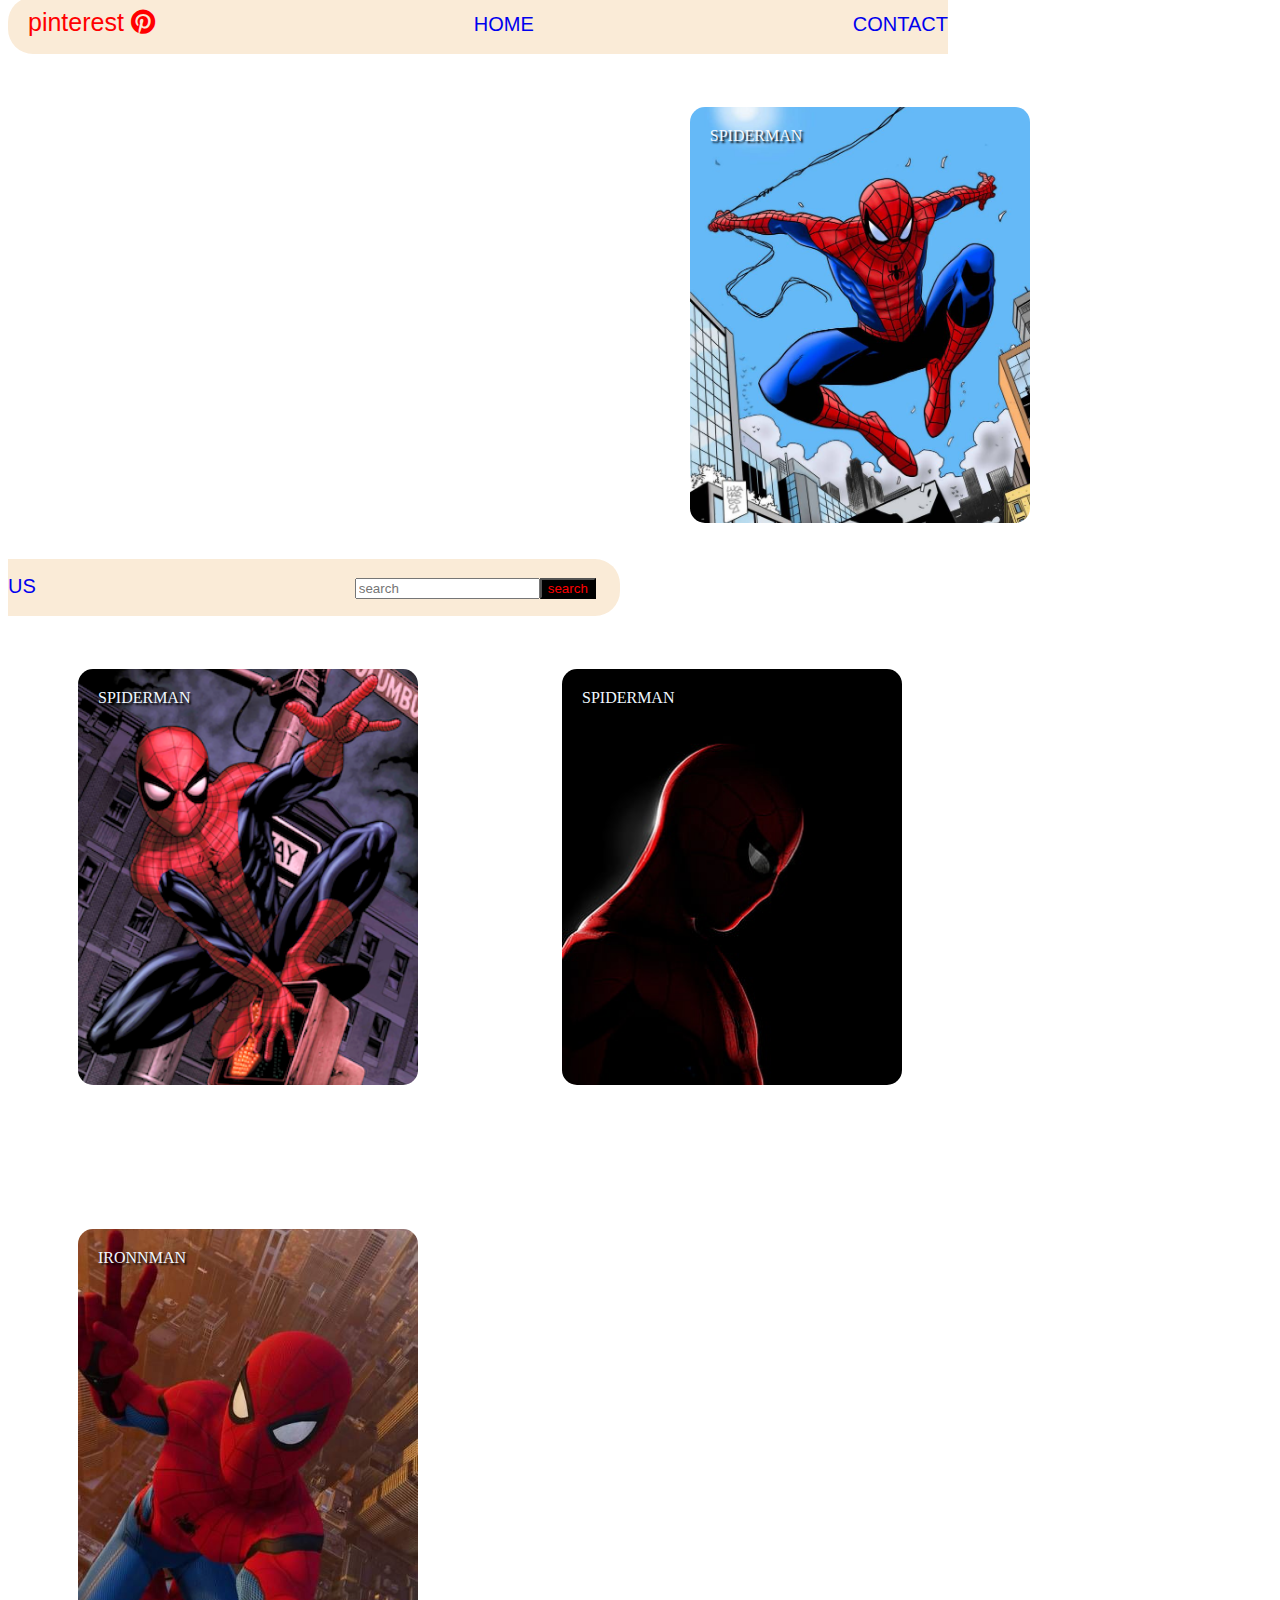
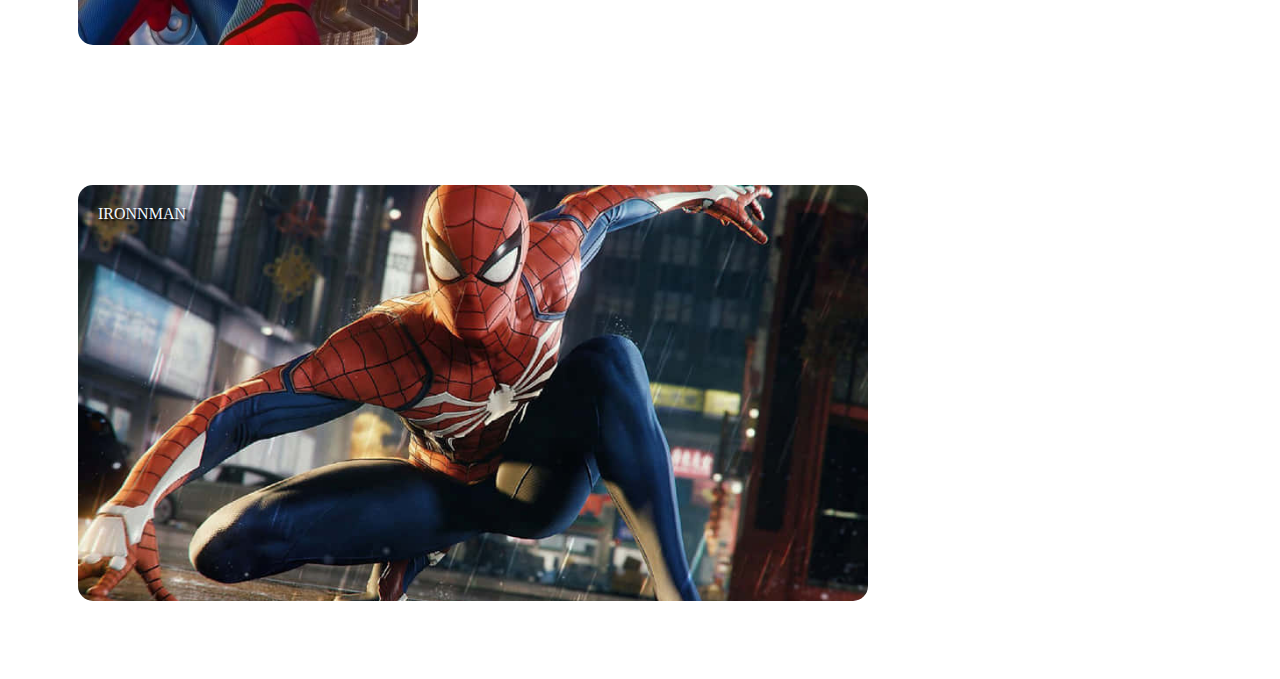
<file: mainrooms/index.html>
<html>
    <head>
        <link rel="stylesheet" href="style.css">
        <link rel="stylesheet"  href="https://cdnjs.cloudflare.com/ajax/libs/font-awesome/6.5.0/css/all.min.css">






    </head>
    <body>
        <div id="main">
            <div_1><a id="logo">pinterest <i class="fab fa-pinterest"></i></a>
                <a href="#">HOME</a>
                <a href="C:\Users\PC\OneDrive\Desktop\classroom\mainrooms\contact.html">CONTACT US</a>
                <input type="text" placeholder="search"><button>search</button>
            
            
            
            
            </div_1>
            <div_0 id="card1">
                <div id="info">SPIDERMAN</div>
                
                
            
            </div_0>
             <div id="card2">
                <div id="info">SPIDERMAN</div>
                
                
             </div>
             <div id="card3">
                <div id="info">SPIDERMAN</div>
                
                
             </div>
             <div id="card4">
                <div id="info">IRONNMAN</div>
                
                
             </div>
             <div id="card5">
                <div id="info">IRONNMAN</div>
                
                
             </div>




        </div>





    </body>







</html>
</file>
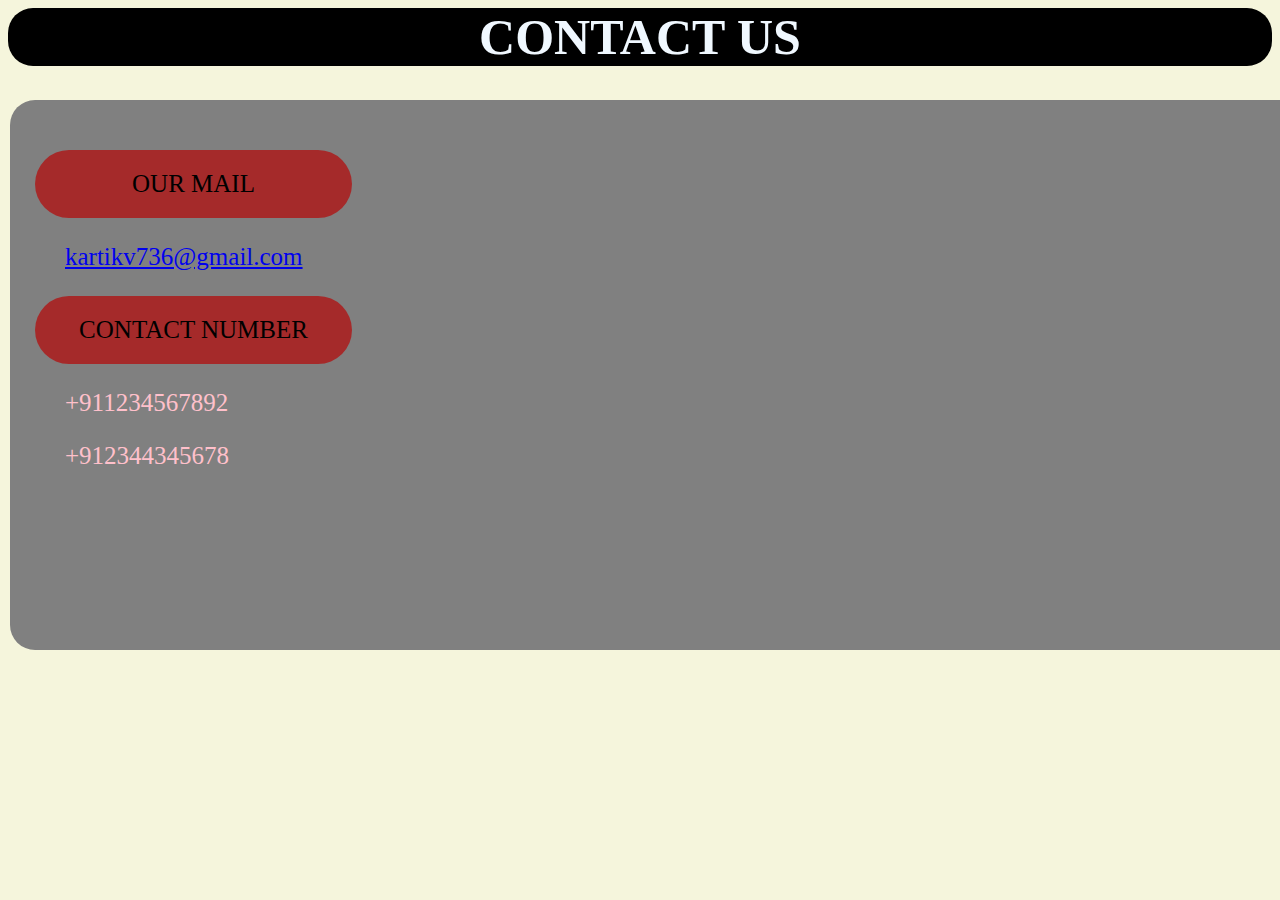
<file: contact us.html>
<html>
    <title>CONTACT US</title>
    <head>
        <link rel="stylesheet" href="con.css">
        <h1>CONTACT US </h1>




    </head>
    <body bgcolor="beige">
        <div><p id="zero"> OUR MAIL</p>
            <p id="one"><a href="https://mail.google.com/">kartikv736@gmail.com</a></p>
            <p id="zero"> CONTACT NUMBER</p>
            <p id="one"> +911234567892</p>
            <p id="one"> +912344345678</p>
        
        
        
        
        
        </div>



    </body>






</html>
</file>
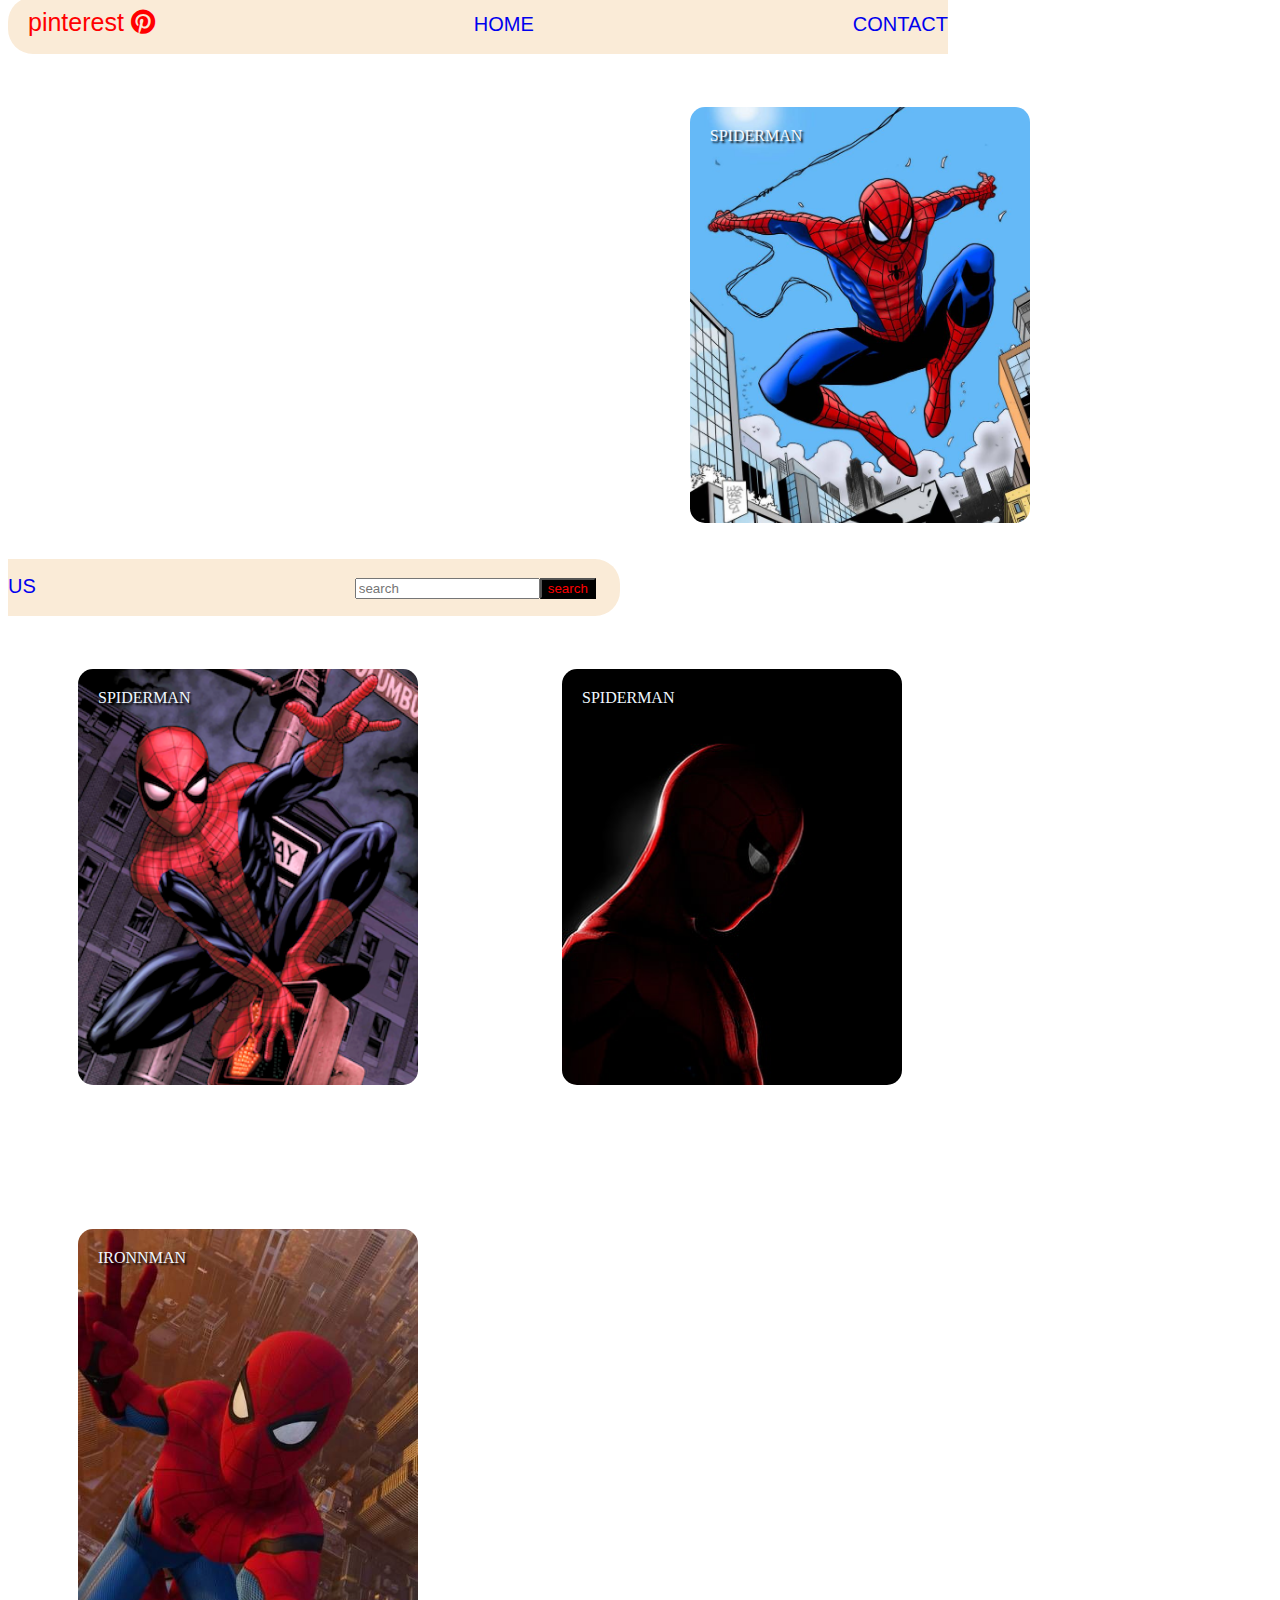
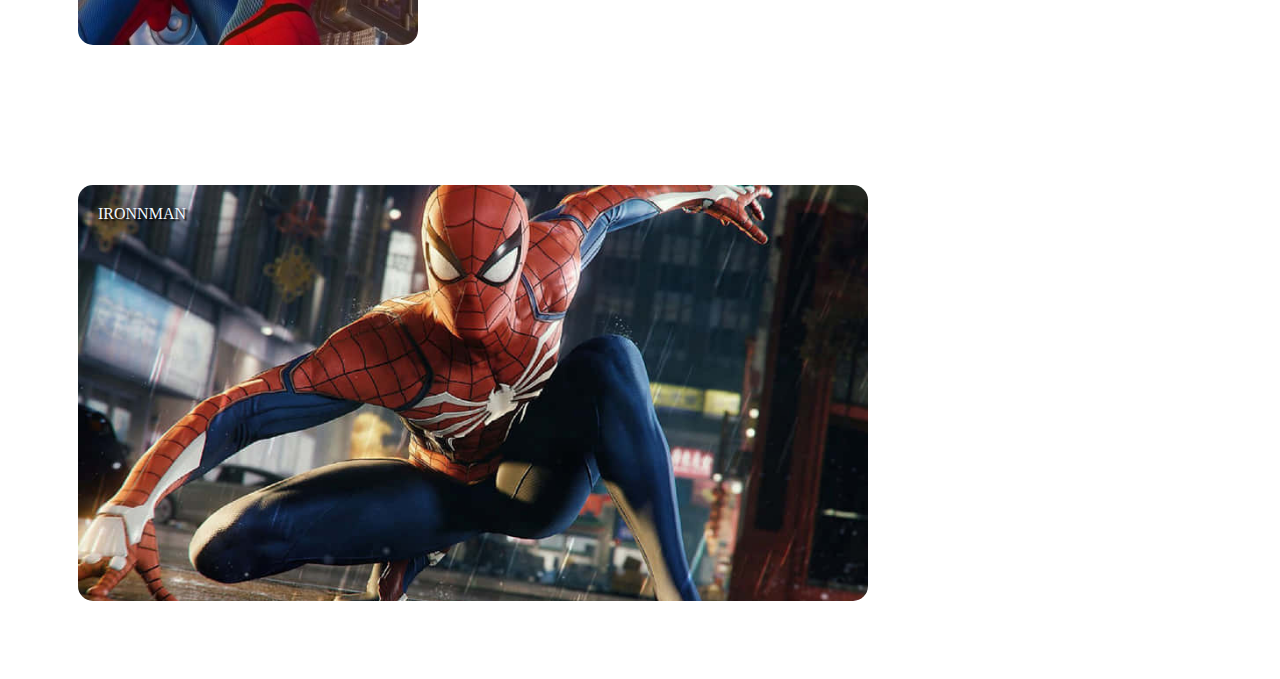
<file: mainroom.html>
<html>
    <head>
        <link rel="stylesheet" href="main.css">
        <link rel="stylesheet"  href="https://cdnjs.cloudflare.com/ajax/libs/font-awesome/6.5.0/css/all.min.css">






    </head>
    <body>
        <div id="main">
            <div_1><a id="logo">pinterest <i class="fab fa-pinterest"></i></a>
                <a href="#">HOME</a>
                <a href="C:\Users\PC\OneDrive\Desktop\classroom\mainrooms\contact us.html">CONTACT US</a>
                <input type="text" placeholder="search"><button>search</button>
            
            
            
            
            </div_1>
            <div_0 id="card1">
                <div id="info">SPIDERMAN</div>
                
                
            
            </div_0>
             <div id="card2">
                <div id="info">SPIDERMAN</div>
                
                
             </div>
             <div id="card3">
                <div id="info">SPIDERMAN</div>
                
                
             </div>
             <div id="card4">
                <div id="info">IRONNMAN</div>
                
                
             </div>
             <div id="card5">
                <div id="info">IRONNMAN</div>
                
                
             </div>




        </div>





    </body>







</html>
</file>
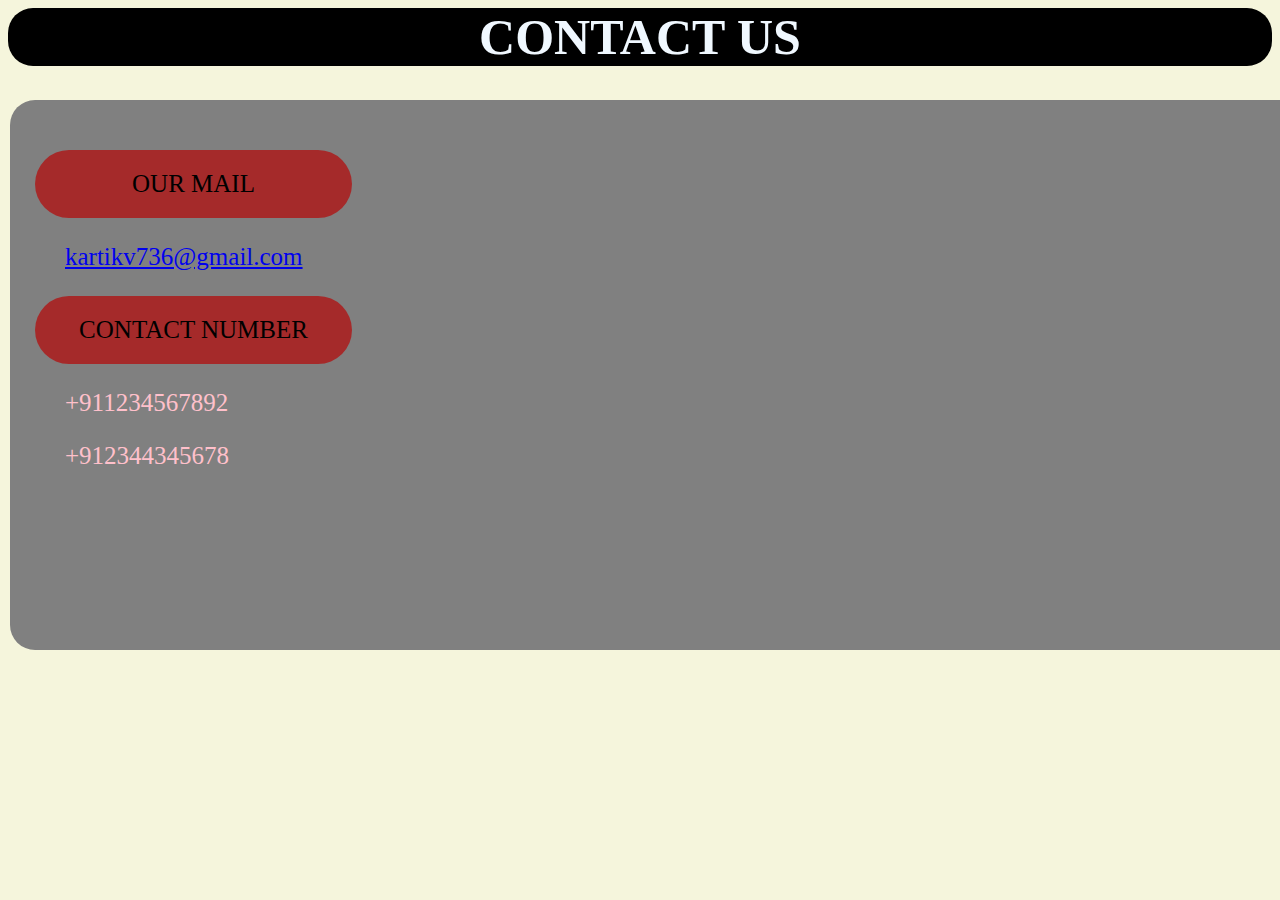
<file: mainrooms/contact.html>
<html>
    <title>CONTACT US</title>
    <head>
        <link rel="stylesheet" href="contact.css">
        

        <h1>CONTACT US </h1>




    </head>
    <body bgcolor="beige">
        <div><p id="zero"> OUR MAIL</p>
            <p id="one"><a href="https://mail.google.com/">kartikv736@gmail.com</a></p>
            <p id="zero"> CONTACT NUMBER</p>
            <p id="one"> +911234567892</p>
            <p id="one"> +912344345678</p>
        
        
        
        
        
        </div>



    </body>






</html>
</file>
<file: mainrooms/style.css>
div_1{
    background-color: antiquewhite;
    color: black;
    
    border-radius: 25px;
    padding: 20px;

    



}
button{
    color: red;
    background-color: black;
}
#logo{
    color: red;
    font-size: 25px;
}
a{
    text-decoration: none;
    margin-right: 300px;
    font-size: 20px;
    padding-right: 15px;
    font-style: bold;
    font-family: 'Gill Sans', 'Gill Sans MT', Calibri, 'Trebuchet MS', sans-serif;
    



}
#card1{
    padding: 20px;
    height: 376px;
    width: 300px;
    margin: 70px;
    display: inline-block;
    border-radius: 25px;
    background-image: url(img1.jpg);
    border-radius: 15px;
    transition: transform 0.3s ease;
    background-position: center;
    background-size: cover;
}
#card2{
    padding: 20px;
    height: 376px;
    width: 300px;
    margin: 70px;
    display: inline-block;
    border-radius: 25px;
    background-image: url(img2.png);
    border-radius: 15px;
    transition: transform 0.3s ease;
    background-position: center;
    background-size: cover;
}
#card3{
    padding: 20px;
    height: 376px;
    width: 300px;
    margin: 70px;
    display: inline-block;
    border-radius: 25px;
    background-image: url(img3.jpg);
    border-radius: 15px;
    transition: transform 0.3s ease;
    background-position: center;
    background-size: cover;
}
#card4{
    padding: 20px;
    height: 376px;
    width: 300px;
    margin: 70px;
    display: inline-block;
    border-radius: 25px;
    background-image: url(img4.jpg);
    border-radius: 15px;
    transition: transform 0.3s ease;
    background-position: center;
    background-size: cover;
}
#card5{
    padding: 20px;
    height: 376px;
    width: 750px;
    margin: 70px;
    display: inline-block;
    border-radius: 25px;
    background-image: url(img7.jpg);
    border-radius: 15px;
    transition: transform 0.3s ease;
    background-position: center;
    background-size: cover;
}
#card1:hover,#card2:hover,#card3:hover,#card4:hover,#card5:hover{
      transform: scale(1.08); /* pop-out effect */
    }
#info{
    position: absolute;
    height: fit-content;
    width: fit-content;
    display: inline-block;
    border-radius: 25px;
    color: aliceblue;
    text-shadow: 2px 2px 2px rgba(0, 0, 0, 3);
}
</file>
<file: con.css>
h1{
    background-color: black;
    font-size: 50px;
    color: aliceblue;
    text-align: center;
    border-radius: 25px;
}
div{
    padding: 25px;
    margin-left: 2px;
    
    background-color: gray;
    height: 500px;
    width: 1500px;
    border-radius: 25px;
    font-size: 25px;
    font-family:'Times New Roman', Times, serif;


}
#zero{
    text-decoration: none;
    text-align: center;
    border-radius: 50px;
    width: 277px;
    
    background-color: brown;
    padding: 20px;
    
}
#one{
    transition: transform 0.3s ease;
    color:pink;
    margin-left: 30px;
}
#one:hover{
    transform: scale(1.02);
}
</file>
<file: main.css>
div_1{
    background-color: antiquewhite;
    color: black;
    
    border-radius: 25px;
    padding: 20px;

    



}
button{
    color: red;
    background-color: black;
}
#logo{
    color: red;
    font-size: 25px;
}
a{
    text-decoration: none;
    margin-right: 300px;
    font-size: 20px;
    padding-right: 15px;
    font-style: bold;
    font-family: 'Gill Sans', 'Gill Sans MT', Calibri, 'Trebuchet MS', sans-serif;
    



}
#card1{
    padding: 20px;
    height: 376px;
    width: 300px;
    margin: 70px;
    display: inline-block;
    border-radius: 25px;
    background-image: url(img1.jpg);
    border-radius: 15px;
    transition: transform 0.3s ease;
    background-position: center;
    background-size: cover;
}
#card2{
    padding: 20px;
    height: 376px;
    width: 300px;
    margin: 70px;
    display: inline-block;
    border-radius: 25px;
    background-image: url(img2.png);
    border-radius: 15px;
    transition: transform 0.3s ease;
    background-position: center;
    background-size: cover;
}
#card3{
    padding: 20px;
    height: 376px;
    width: 300px;
    margin: 70px;
    display: inline-block;
    border-radius: 25px;
    background-image: url(img3.jpg);
    border-radius: 15px;
    transition: transform 0.3s ease;
    background-position: center;
    background-size: cover;
}
#card4{
    padding: 20px;
    height: 376px;
    width: 300px;
    margin: 70px;
    display: inline-block;
    border-radius: 25px;
    background-image: url(img4.jpg);
    border-radius: 15px;
    transition: transform 0.3s ease;
    background-position: center;
    background-size: cover;
}
#card5{
    padding: 20px;
    height: 376px;
    width: 750px;
    margin: 70px;
    display: inline-block;
    border-radius: 25px;
    background-image: url(img7.jpg);
    border-radius: 15px;
    transition: transform 0.3s ease;
    background-position: center;
    background-size: cover;
}
#card1:hover,#card2:hover,#card3:hover,#card4:hover,#card5:hover{
      transform: scale(1.08); /* pop-out effect */
    }
#info{
    position: absolute;
    height: fit-content;
    width: fit-content;
    display: inline-block;
    border-radius: 25px;
    color: aliceblue;
    text-shadow: 2px 2px 2px rgba(0, 0, 0, 3);
}
</file>
<file: mainrooms/contact.css>
h1{
    background-color: black;
    font-size: 50px;
    color: aliceblue;
    text-align: center;
    border-radius: 25px;
}
div{
    padding: 25px;
    margin-left: 2px;
    
    background-color: gray;
    height: 500px;
    width: 1500px;
    border-radius: 25px;
    font-size: 25px;
    font-family:'Times New Roman', Times, serif;


}
#zero{
    text-decoration: none;
    text-align: center;
    border-radius: 50px;
    width: 277px;
    
    background-color: brown;
    padding: 20px;
    
}
#one{
    transition: transform 0.3s ease;
    color:pink;
    margin-left: 30px;
}
#one:hover{
    transform: scale(1.02);
}
</file>
